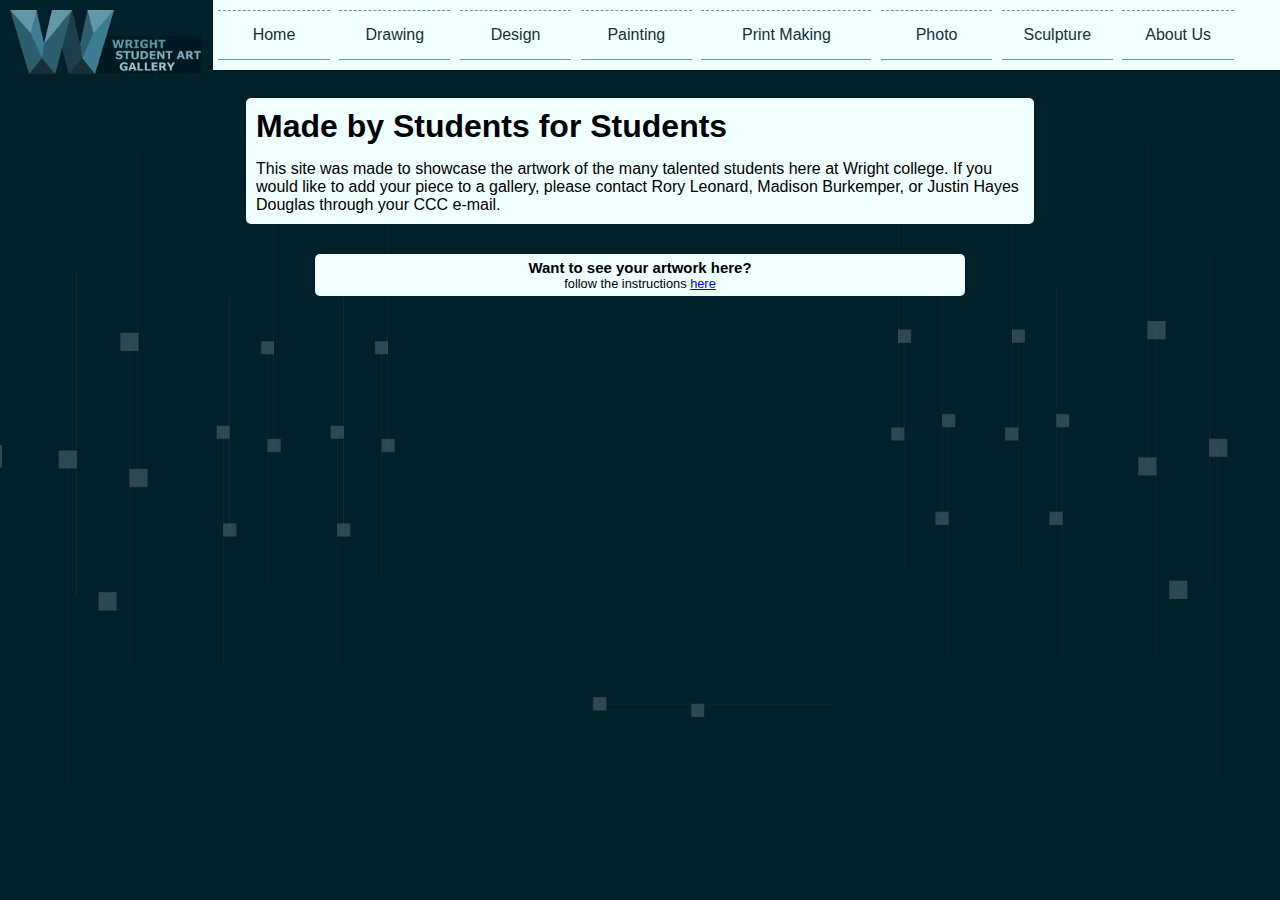
<file: about.html>
<!DOCTYPE html>
<html lang="en">
<head>
  <meta charset="UTF-8">
  <meta name="viewport" content="width=device-width, initial-scale=1.0">
  <link rel="stylesheet" href="css/main.css">
  <link rel="stylesheet" href="css/nav_styles.css">
  <script src="https://ajax.googleapis.com/ajax/libs/jquery/3.4.1/jquery.min.js"></script>
  <script src="scripts/nav_scripts.js"></script>
  <title>About Us | WSAG</title>
</head>
<body>
  <nav>
    <header>
      <img id="logo" src = "icons/WSAG_logo.png" alt ="Wright Student Art Gallery Logo">
      <button><img src = "icons/hamburger_exit.png" alt = "hamburger_exit"></button>
      <button id="burger"><img src="icons/hamburger_menu.png" alt = "hamburger_menu"></button>
      <img id ="mobile-logo" src = "icons/WSAG_logo(mobile).png" alt = "Wright Student Art Gallery Logo(Mobile)">
    </header>

    <ul>
      <li>Home</li>

       <li>
          Drawing
          <a href ="generaldrawing.html">General Drawing - 131</a>
          <a href ="advanceddrawing.html">Advanced Drawing - 132</a>
          <a href="figuredrawing.html">Figure Drawing - 142</a> 
       </li>

       <li>
        Design
        <a href ="2Ddesign.html">2D Design - 144</a>
        <a href ="3Ddesign.html">3D Design - 145</a> 
      </li>

       <li>
         Painting
         <a href ="watercolor.html">Watercolor - 163</a>
         <a href ="oilpainting.html">Oil Painting - 166</a>
         <a href ="advancedpainting.html">Advanced Painting - 167</a> 
       </li>

        <li>
          Print Making
          <a href ="printmaking.html">Print Making - 126 & 127</a>
       </li>

       <li>
          Photo
         <a href ="photography.html">Student Photography</a>
       </li>

        <li>
         Sculpture
         <a href ="sculpture.html">Sculpture - 198</a>
         <a href=independentsculpprojv.html> Independent Sculpture Projects</a>  
       </li>

       <li>About Us</li>
    </ul>
  </nav>

  <main>
    <article>
      <h1 id="about-header">Made by Students for Students</h1>
      <p>This site was made to showcase the artwork of the many talented students here at Wright college. If you would like to add your piece to a gallery, please contact Rory Leonard, Madison Burkemper, or Justin Hayes Douglas through your CCC e-mail.</p>
    </article>
  </main>
  
  <footer>
    <h3>Want to see your artwork here?</h3>
    <p>follow the instructions <a href="about.html">here</a></p>
  </footer>
</body>
</html>
</file>
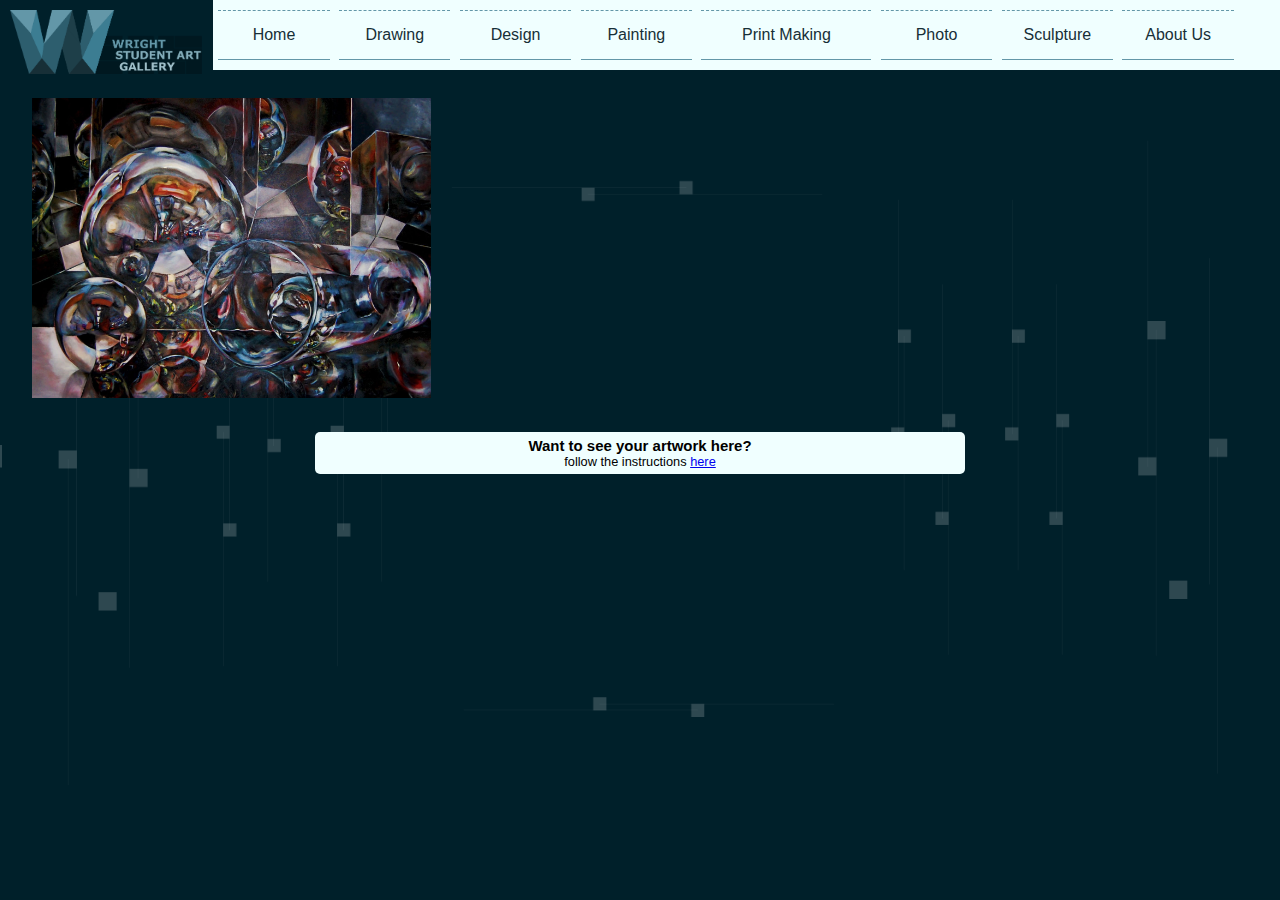
<file: advancedpainting.html>
<!DOCTYPE html>
<html lang="en">
<head>
  <meta charset="UTF-8">
  <meta name="viewport" content="width=device-width, initial-scale=1.0">
  <link rel="stylesheet" href="css/main.css">
  <link rel="stylesheet" href="css/nav_styles.css">
  <link rel="stylesheet" href="css/gallery_styles.css">
  <script src="https://ajax.googleapis.com/ajax/libs/jquery/3.4.1/jquery.min.js"></script>
  <script src="scripts/nav_scripts.js"></script>
  <script src="scripts/gallery_scripts.js"></script>
  <title>Advanced Painting | WSAG</title>
</head>
<body>
  <nav>
    <header>
      <img id="logo" src = "icons/WSAG_logo.png" alt ="Wright Student Art Gallery Logo">
      <button><img src = "icons/hamburger_exit.png" alt = "hamburger_exit"></button>
      <button id="burger"><img src="icons/hamburger_menu.png" alt = "hamburger_menu"></button>
      <img id ="mobile-logo" src = "icons/WSAG_logo(mobile).png" alt = "Wright Student Art Gallery Logo(Mobile)">
    </header>

    <ul>
      <li>Home</li>

       <li>
          Drawing
          <a href ="generaldrawing.html">General Drawing - 131</a>
          <a href ="advanceddrawing.html">Advanced Drawing - 132</a>
          <a href="figuredrawing.html">Figure Drawing - 142</a> 
       </li>

       <li>
        Design
        <a href ="2Ddesign.html">2D Design - 144</a>
        <a href ="3Ddesign.html">3D Design - 145</a> 
      </li>

       <li>
         Painting
         <a href ="watercolor.html">Watercolor - 163</a>
         <a href ="oilpainting.html">Oil Painting - 166</a>
         <a href ="advancedpainting.html">Advanced Painting - 167</a> 
       </li>

        <li>
          Print Making
          <a href ="printmaking.html">Print Making - 126 & 127</a>
       </li>

       <li>
          Photo
         <a href ="photography.html">Student Photography</a>
       </li>

        <li>
         Sculpture
         <a href ="sculpture.html">Sculpture - 198</a>
         <a href=independentsculpprojv.html> Independent Sculpture Projects</a>  
       </li>

       <li>About Us</li>
    </ul>
  </nav>

  <main>
    <div id="highlight-container">
      <img class="highlight" src="designs/Humberto-Ayala-Desing1.jpg" title="Humberto Ayala" alt="Ink on Poster, 18x21">

      <h1 id="artist-name">Humberto Ayala</h1>
      <h2 id="piece-description">Ink on Poster, 18x21</h2>
    </div>

    <ul id="thumbnail-container">
      <li><img src="paintings/Anna-Mitera-Painting1.jpg" title="Anna Mitera" alt="Acrylic on Canvas, 24x36"></li>
      <!--<li><img src="drawings"></li>-->
    </ul>
  </main>
  
  <footer>
    <h3>Want to see your artwork here?</h3>
    <p>follow the instructions <a href="about.html">here</a></p>
  </footer>
</body>
</html>
</file>
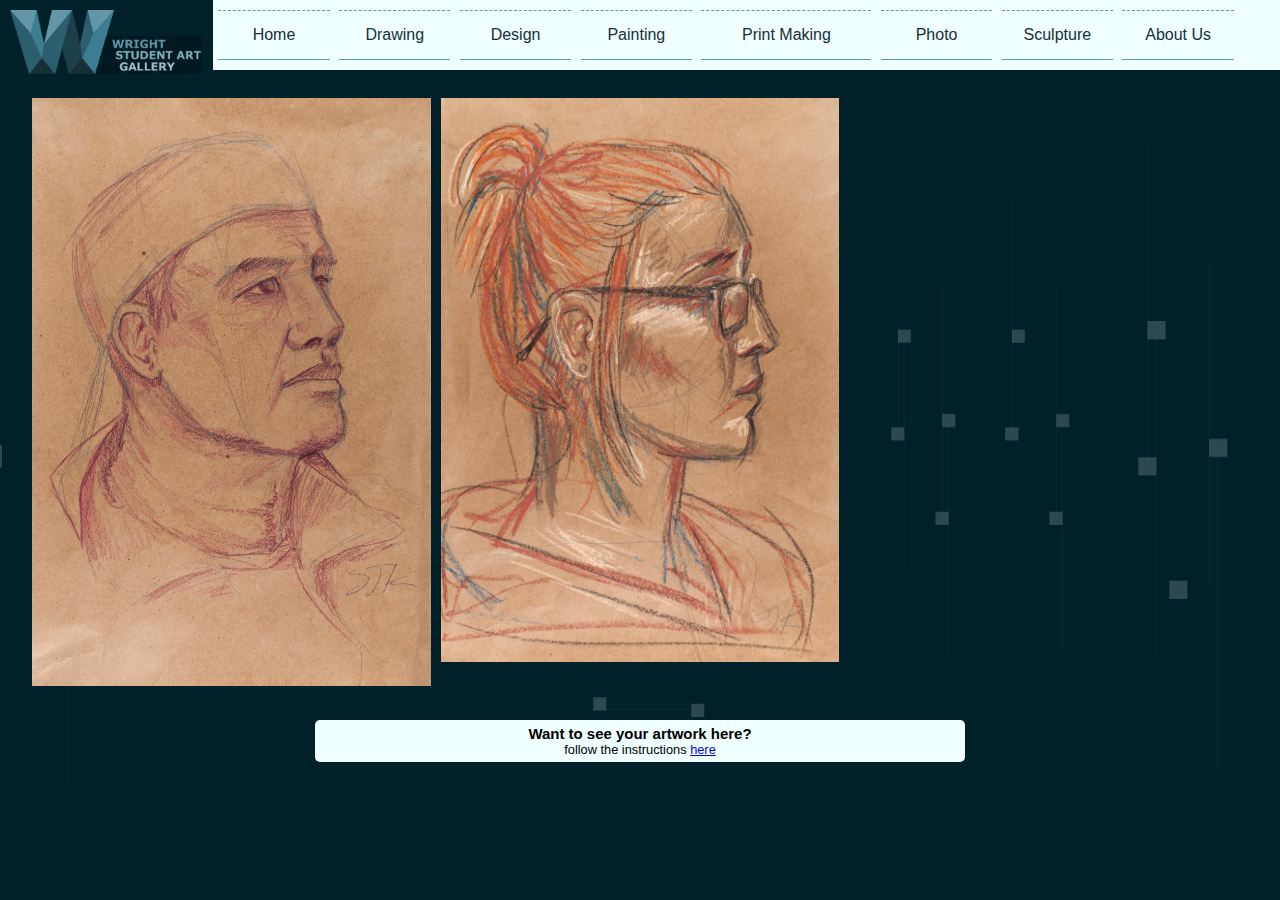
<file: figuredrawing.html>
<!DOCTYPE html>
<html lang="en">
<head>
  <meta charset="UTF-8">
  <meta name="viewport" content="width=device-width, initial-scale=1.0">
  <link rel="stylesheet" href="css/main.css">
  <link rel="stylesheet" href="css/nav_styles.css">
  <link rel="stylesheet" href="css/gallery_styles.css">
  <script src="https://ajax.googleapis.com/ajax/libs/jquery/3.4.1/jquery.min.js"></script>
  <script src="scripts/nav_scripts.js"></script>
  <script src="scripts/gallery_scripts.js"></script>
  <title>Figure Drawing | WSAG</title>
</head>
<body>
  <nav>
    <header>
      <img id="logo" src = "icons/WSAG_logo.png" alt ="Wright Student Art Gallery Logo">
      <button><img src = "icons/hamburger_exit.png" alt = "hamburger_exit"></button>
      <button id="burger"><img src="icons/hamburger_menu.png" alt = "hamburger_menu"></button>
      <img id ="mobile-logo" src = "icons/WSAG_logo(mobile).png" alt = "Wright Student Art Gallery Logo(Mobile)">
    </header>

    <ul>
      <li>Home</li>

       <li>
          Drawing
          <a href ="generaldrawing.html">General Drawing - 131</a>
          <a href ="advanceddrawing.html">Advanced Drawing - 132</a>
          <a href="figuredrawing.html">Figure Drawing - 142</a> 
       </li>

       <li>
        Design
        <a href ="2Ddesign.html">2D Design - 144</a>
        <a href ="3Ddesign.html">3D Design - 145</a> 
      </li>

       <li>
         Painting
         <a href ="watercolor.html">Watercolor - 163</a>
         <a href ="oilpainting.html">Oil Painting - 166</a>
         <a href ="advancedpainting.html">Advanced Painting - 167</a> 
       </li>

        <li>
          Print Making
          <a href ="printmaking.html">Print Making - 126 & 127</a>
       </li>

       <li>
          Photo
         <a href ="photography.html">Student Photography</a>
       </li>

        <li>
         Sculpture
         <a href ="sculpture.html">Sculpture - 198</a>
         <a href=independentsculpprojv.html> Independent Sculpture Projects</a>  
       </li>

       <li>About Us</li>
    </ul>
  </nav>

  <main>
    <div id="highlight-container">
      <img class="highlight" src="designs/Humberto-Ayala-Desing1.jpg" title="Humberto Ayala" alt="Ink on Poster, 18x21">

      <h1 id="artist-name">Humberto Ayala</h1>
      <h2 id="piece-description">Ink on Poster, 18x21</h2>
    </div>

    <ul id="thumbnail-container">
      <li><img src="drawings/Saffron-Krause-Drawing2.jpg" title="Saffron Joy Krause" alt="Pastel on Paper, 9.5x12"></li>
      <li><img src="drawings/Saffron-Krause-Drawing1.jpg" title="Saffron Joy Krause" alt="Pastel on Paper, 9.5x12"></li>
      
      <!--<li><img src="drawings"></li>-->
    </ul>
  </main>
  
  <footer>
    <h3>Want to see your artwork here?</h3>
    <p>follow the instructions <a href="about.html">here</a></p>
  </footer>
</body>
</html>
</file>
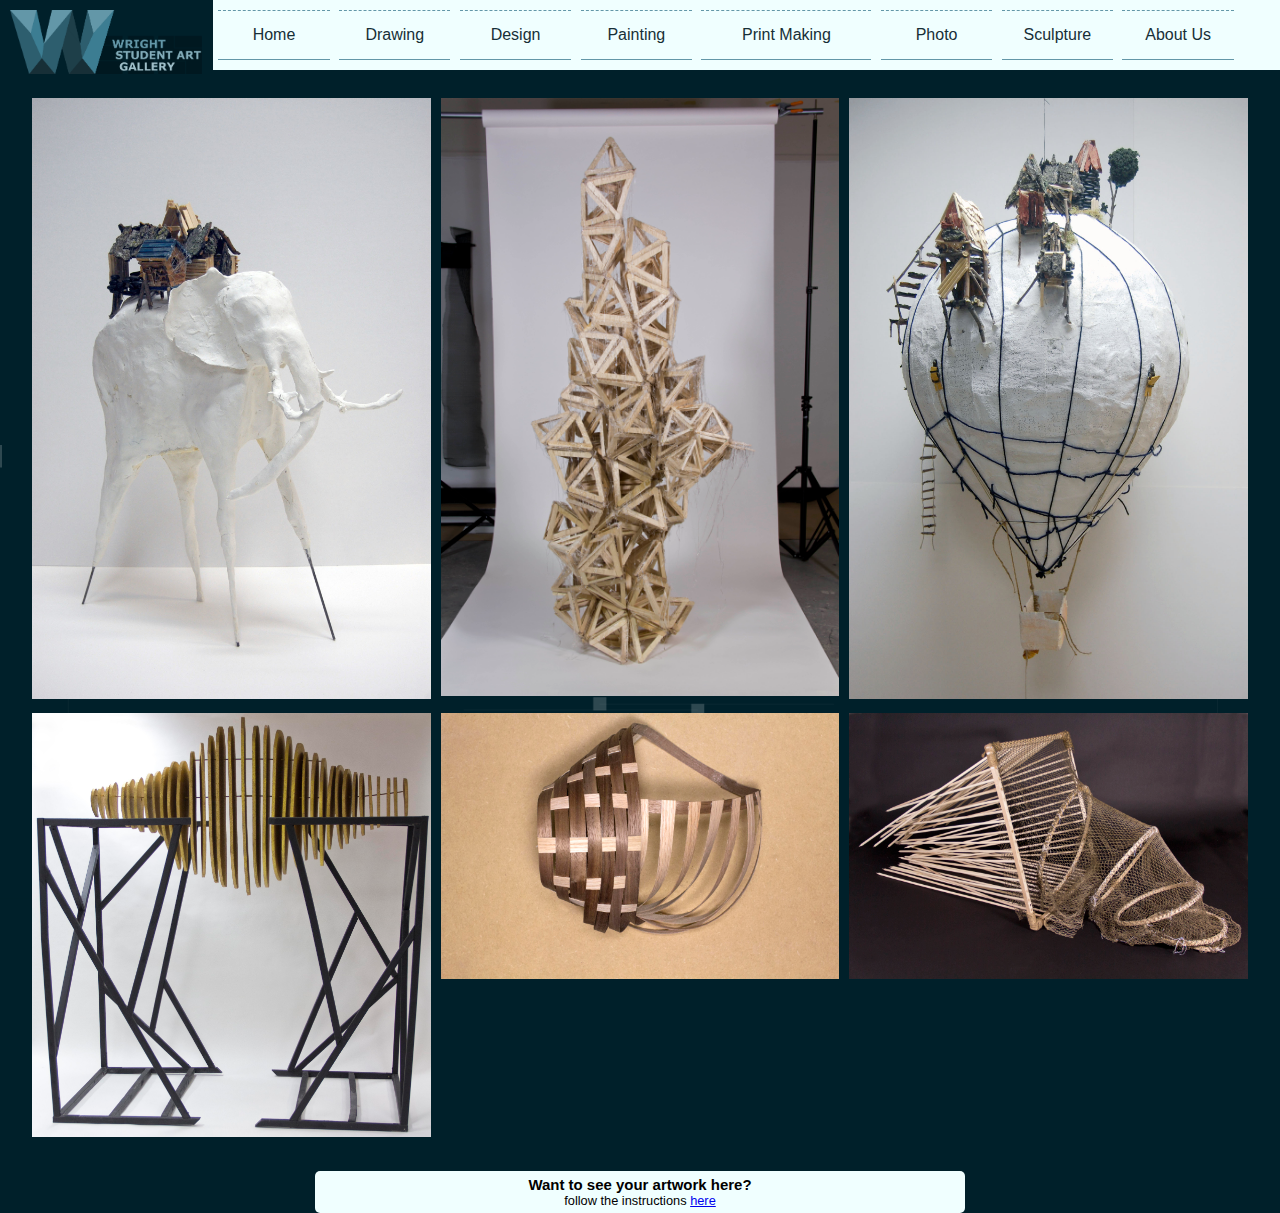
<file: sculpture.html>
<!DOCTYPE html>
<html lang="en">
<head>
  <meta charset="UTF-8">
  <meta name="viewport" content="width=device-width, initial-scale=1.0">
  <link rel="stylesheet" href="css/main.css">
  <link rel="stylesheet" href="css/nav_styles.css">
  <link rel="stylesheet" href="css/gallery_styles.css">
  <script src="https://ajax.googleapis.com/ajax/libs/jquery/3.4.1/jquery.min.js"></script>
  <script src="scripts/nav_scripts.js"></script>
  <script src="scripts/gallery_scripts.js"></script>
  <title>Sculpture | WSAG</title>
</head>
<body>
  <nav>
    <header>
      <img id="logo" src = "icons/WSAG_logo.png" alt ="Wright Student Art Gallery Logo">
      <button><img src = "icons/hamburger_exit.png" alt = "hamburger_exit"></button>
      <button id="burger"><img src="icons/hamburger_menu.png" alt = "hamburger_menu"></button>
      <img id ="mobile-logo" src = "icons/WSAG_logo(mobile).png" alt = "Wright Student Art Gallery Logo(Mobile)">
    </header>

    <ul>
      <li>Home</li>

       <li>
          Drawing
          <a href ="generaldrawing.html">General Drawing - 131</a>
          <a href ="advanceddrawing.html">Advanced Drawing - 132</a>
          <a href="figuredrawing.html">Figure Drawing - 142</a> 
       </li>

       <li>
        Design
        <a href ="2Ddesign.html">2D Design - 144</a>
        <a href ="3Ddesign.html">3D Design - 145</a> 
      </li>

       <li>
         Painting
         <a href ="watercolor.html">Watercolor - 163</a>
         <a href ="oilpainting.html">Oil Painting - 166</a>
         <a href ="advancedpainting.html">Advanced Painting - 167</a> 
       </li>

        <li>
          Print Making
          <a href ="printmaking.html">Print Making - 126 & 127</a>
       </li>

       <li>
          Photo
         <a href ="photography.html">Student Photography</a>
       </li>

        <li>
         Sculpture
         <a href ="sculpture.html">Sculpture - 198</a>
         <a href=independentsculpprojv.html> Independent Sculpture Projects</a>  
       </li>

       <li>About Us</li>
    </ul>
  </nav>

  <main>
    <div id="highlight-container">
      <img class="highlight" src="designs/Humberto-Ayala-Desing1.jpg" title="Humberto Ayala" alt="Ink on Poster, 18x21">

      <h1 id="artist-name">Humberto Ayala</h1>
      <h2 id="piece-description">Ink on Poster, 18x21</h2>
    </div>

    <ul id="thumbnail-container">
      <li><img src="sculptures/Javier-Jasso-Sculpture1.jpg" title="Javier Jasso" alt="Untitled"></li>
      <li><img src="sculptures/Nicole-Maldonado-Sculpture1.jpg" title="Nicole Maldonado" alt="Untitled"></li>
      <li><img src="sculptures/Javier-Jasso-Sculpture2.jpg" title="Javier Jasso" alt="Untitled"></li>
      <li><img src="sculptures/Victoria-Salgado-Sculpture1.jpg" title="Victoria Salgado" alt="Untitled"></li>
      <li><img src="sculptures/Alexandra-Kania-Sculpture2.jpg" title="Alexandra Kania" alt="Untitled"></li>
      <li><img src="sculptures/Ester-Agyei-Sculpture1.jpg" title="Ester Agyei" alt="Untitled"></li>
      <!--<li><img src="sculpture"></li>-->
    </ul>
  </main>
  
  <footer>
    <h3>Want to see your artwork here?</h3>
    <p>follow the instructions <a href="about.html">here</a></p>
  </footer>
</body>
</html>
</file>
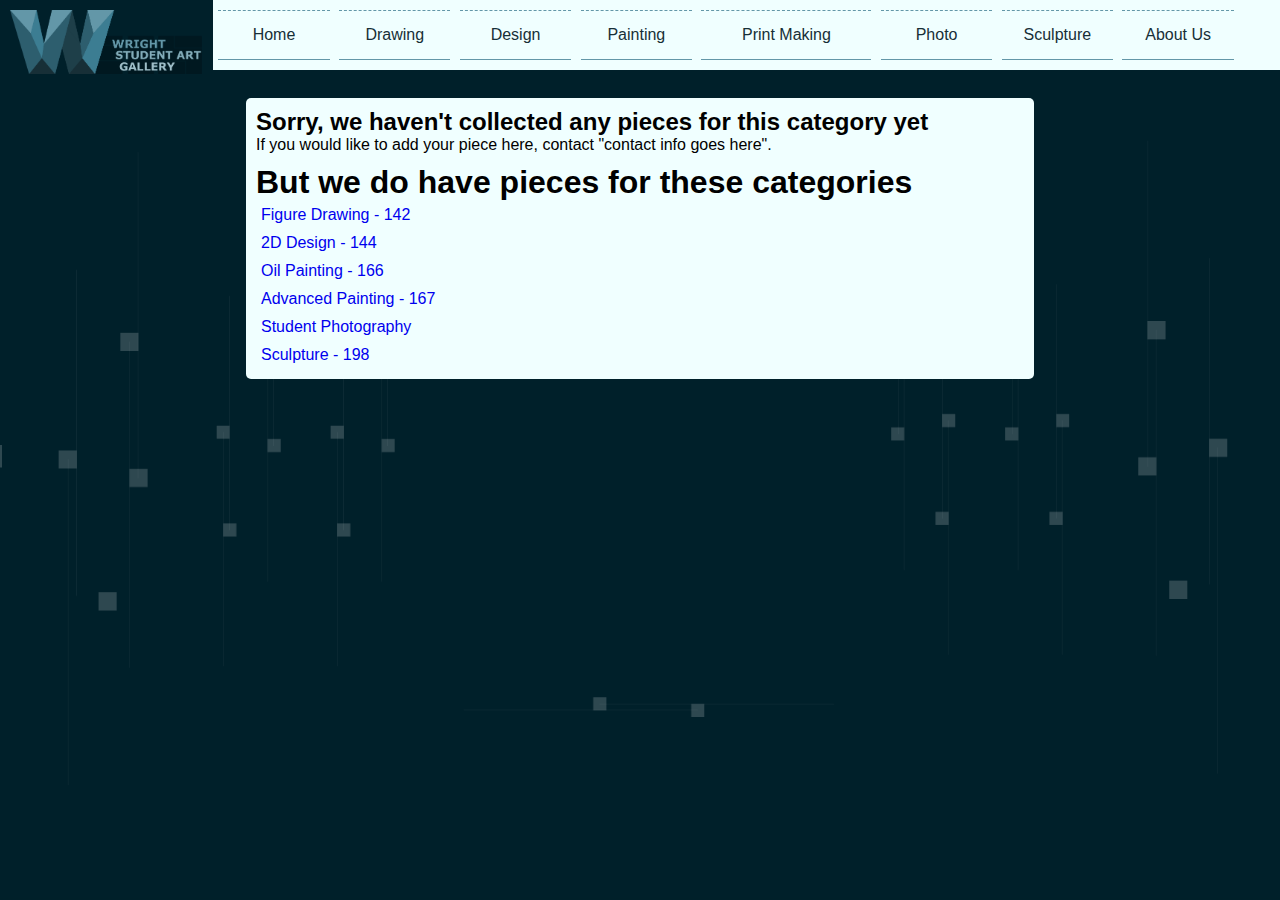
<file: temp.html>
<!DOCTYPE html>
<html lang="en">
<head>
  <meta charset="UTF-8">
  <meta name="viewport" content="width=device-width, initial-scale=1.0">
  <link rel="stylesheet" href="css/main.css">
  <link rel="stylesheet" href="css/nav_styles.css">
  <script src="https://ajax.googleapis.com/ajax/libs/jquery/3.4.1/jquery.min.js"></script>
  <script src="scripts/nav_scripts.js"></script>
  <title>This Gallery is Empty | WSAG</title>
</head>
<body>
  <nav>
    <header>
      <img id="logo" src = "icons/WSAG_logo.png" alt ="Wright Student Art Gallery Logo">
      <button><img src = "icons/hamburger_exit.png" alt = "hamburger_exit"></button>
      <button id="burger"><img src="icons/hamburger_menu.png" alt = "hamburger_menu"></button>
      <img id ="mobile-logo" src = "icons/WSAG_logo(mobile).png" alt = "Wright Student Art Gallery Logo(Mobile)">
    </header>

    <ul>
      <li>Home</li>

       <li>
          Drawing
          <a href ="generaldrawing.html">General Drawing - 131</a>
          <a href ="advanceddrawing.html">Advanced Drawing - 132</a>
          <a href="figuredrawing.html">Figure Drawing - 142</a> 
       </li>

       <li>
        Design
        <a href ="2Ddesign.html">2D Design - 144</a>
        <a href ="3Ddesign.html">3D Design - 145</a> 
      </li>

       <li>
         Painting
         <a href ="watercolor.html">Watercolor - 163</a>
         <a href ="oilpainting.html">Oil Painting - 166</a>
         <a href ="advancedpainting.html">Advanced Painting - 167</a> 
       </li>

        <li>
          Print Making
          <a href ="printmaking.html">Print Making - 126 & 127</a>
       </li>

       <li>
          Photo
         <a href ="photography.html">Student Photography</a>
       </li>

        <li>
         Sculpture
         <a href ="sculpture.html">Sculpture - 198</a>
         <a href=independentsculpprojv.html> Independent Sculpture Projects</a>  
       </li>

       <li>About Us</li>
    </ul>
  </nav>

  <main>
    <article id="temp-article">
      <h2>Sorry, we haven't collected any pieces for this category yet</h2>
      <p>If you would like to add your piece here, contact "contact info goes here".</p>
      
      <h1>But we do have pieces for these categories</h1>
      <a href="figuredrawing.html">Figure Drawing - 142</a> 
      <a href ="2Ddesign.html">2D Design - 144</a>
      <a href ="oilpainting.html">Oil Painting - 166</a>
      <a href ="advancedpainting.html">Advanced Painting - 167</a>
      <a href ="photography.html">Student Photography</a>
      <a href ="sculpture.html">Sculpture - 198</a>
    </article>
  </main>
  
</body>
</html>
</file>
<file: css/main.css>
*{
  margin: 0;
  padding: 0;
}

body {
 background: url("../icons/bgi_test2.png") center;
 background-color: #00202a;
 background-size: cover;
 background-attachment: fixed;
 font-family: Verdana, Geneva, Tahoma, sans-serif;
}

a{
  text-decoration: none;
  
}

ul{
  list-style: none;
}

footer{
  background-color: azure;
  display: block;
  width: 50%;
  margin: 30px auto auto auto;
  padding: 5px;
  border-radius: 5px;
  text-align: center;
  font-size: .8em;
}

footer a{
  text-decoration: underline;
}

::-webkit-scrollbar{
  width: 0px;
}

 article{
  width: 60%;
  margin: 20px auto auto auto;
  padding: 10px;
  background-color: azure;
  border-radius: 5px;
}

#about-header{
  margin-bottom: 15px;
}


#temp-article h1{
  margin-top: 10px;
}

#temp-article a{
  display: block;
  padding: 5px;
}
</file>
<file: css/nav_styles.css>
#logo{
  padding: 10px 0px 0px 10px;
  width: 90%;
  margin: auto;
}

nav{
  width: 100%;
  display: inline-flex;
  flex-direction: row;
  margin: auto;
  background-color: none;
}


header{
  width: 20%;
  background-color: #00202a;
 
}

nav ul{
  width: 100%;
  height: 70px;
  background-color: azure;
}

nav li{
  display: inline-flex;
  flex-direction: column;
  width: 9.5%;
  margin: 10px 0px 0px 5px;
  padding: 15px 5px 15px 5px;
  border-top: thin dashed #6397a8;
  border-bottom: thin solid #6397a8;
  color: #172f37;
  font-size: 100%;
  text-align: center;
  cursor: pointer;
}

nav li:nth-child(5){
  width: 15%;
}

nav li:hover{
  transition: .3s;
  background-color: #00202a;
  color: azure;
}

nav li a {
  display: none;
  padding: 12px;
  background-color: azure;
  border: thin dashed #6397a8;
  color: #00202a;
  font-size: .8em;
  z-index: 99;
}

nav li a:hover{
  background-color: #00202a;
  color: azure;
}

#mobile-logo{
  display: none;
}

header button{
  display:none
}

@media screen and (max-width: 1032px){
 
  nav{
    flex-direction: column;
    width: 100%;
    height: auto;
    background-color: none ;
  }

  header{
    width: 100%;
    background-color: #00202a;
  }

  #logo{
    display:none;
  }

  header{
    height: auto
  }
  
  header button{
    display: block;
  }

  #mobile-logo{
    display: flex;
    width: 19%;
    margin: auto;
    padding: 5px;
  }

  header button img{
    width: 50%;
    margin-top: 15px;
  }

  header button{
    width: 22%;
    margin: 0;
    background: none;
    border: none;
    outline: none;
    position: absolute;
  }

  nav ul{
  display: none;
  flex-direction: column;
  margin:0px;
  height: auto;
  border-radius: 7px;
  }

  nav li{
    width: 100%;
    margin: 0;
    background-color: azure;
  }

  nav li:nth-child(5){
    width: 100%;
  }
}
</file>
<file: css/gallery_styles.css>
.highlight{
  width: 100%;
}

#highlight-container{
  width: 45%;
  height: auto;
  display: none;
  margin: auto auto 25px auto;
  color: azure;
}

#artist-name{
  padding: 3px;
  border-left: 4px solid #6397a8;
}

#piece-description{
  padding: 3px;
  border-left: 4px solid #6397a8;
}

#thumbnail-container{
  display: grid;
  grid-gap: 10px;
  grid-template-columns: repeat(3, minmax(auto,1fr));
  grid-auto-rows: auto;
  width: 95%;
  margin: 20px auto auto auto;
}

#thumbnail-container img{
  width: 100%;
  cursor: pointer;
}

@media screen and (max-width: 1033px){
  #thumbnail-container{
    width: 90%;
    grid-template-columns: auto auto;
    grid-auto-rows: auto;
  }

  #highlight-container{
    width: 100%;
    
  }
}
</file>
